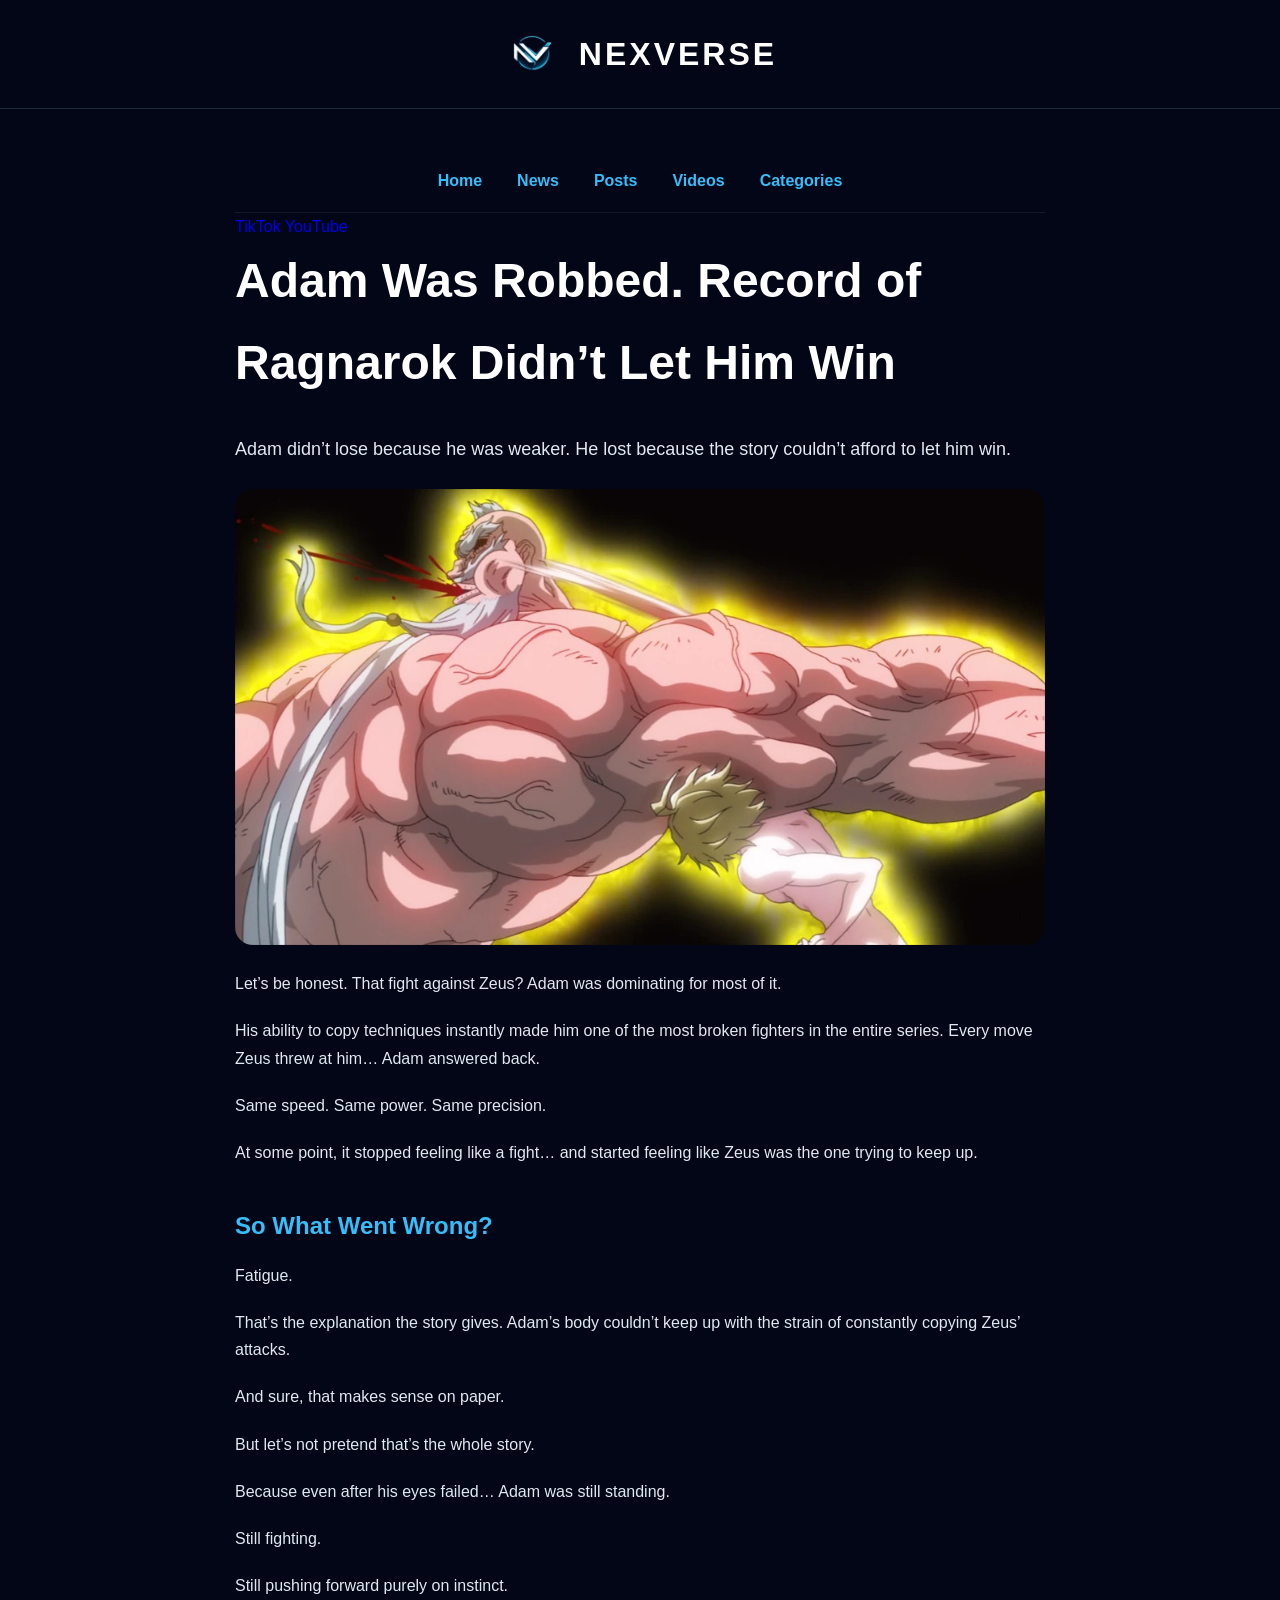
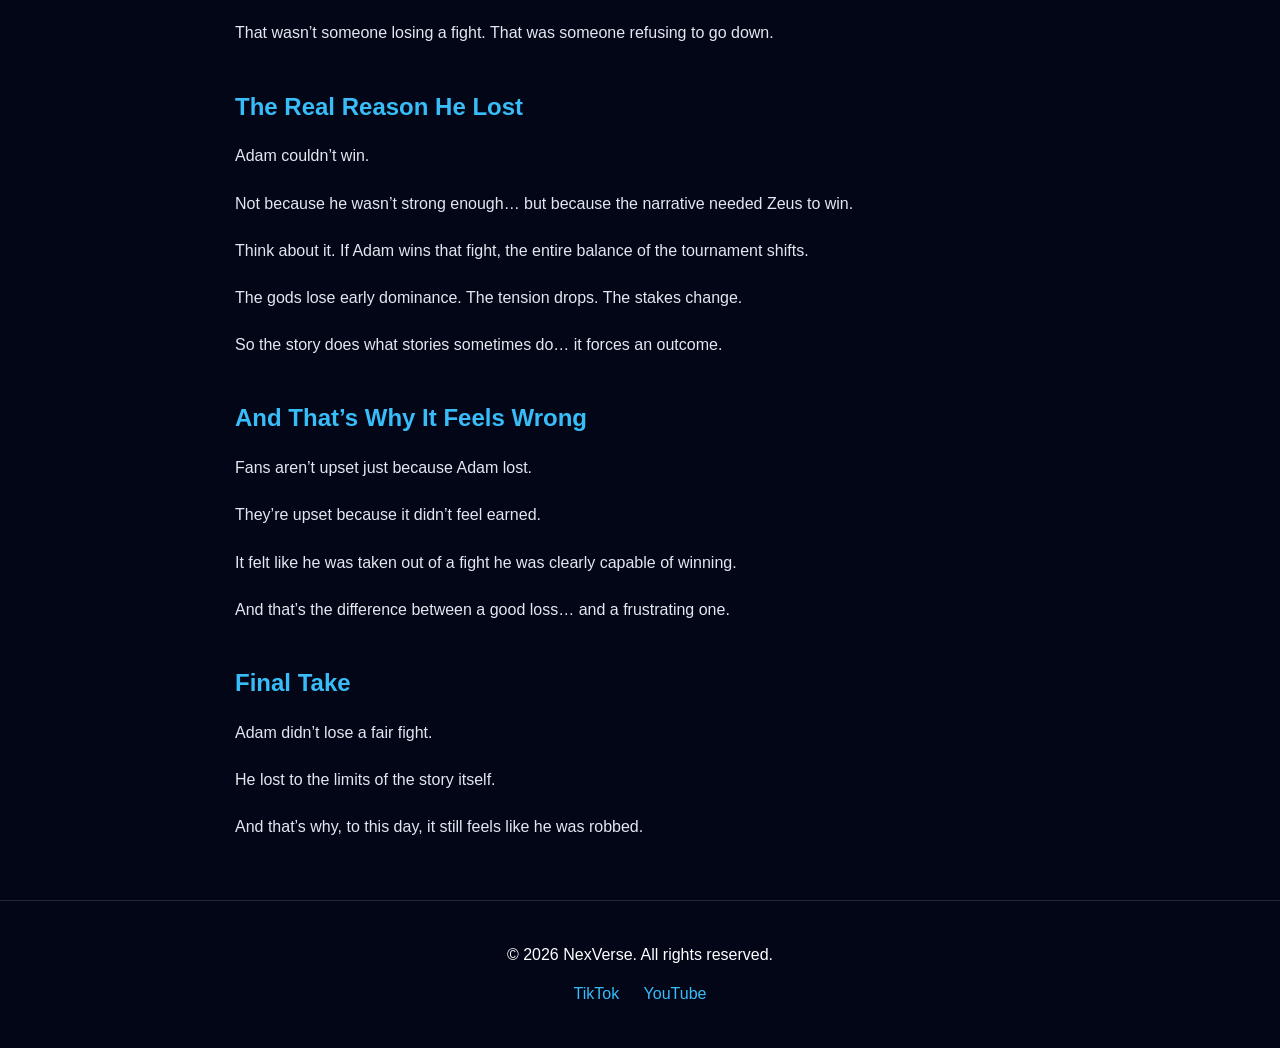
<file: posts/adam.html>
<!DOCTYPE html>
<html lang="en">
  <head>
    <meta charset="UTF-8">
    <meta name="viewport" content="width=device-width, initial-scale=1.0">
    <title>Adam Was Robbed</title>
    <link rel="stylesheet" href="../style.css">
    <link rel="icon" type="image/x-icon" href="../images/favicon.ico">
</head>

<body>

  <header>
  <div class="logo">
      <img src="../images/nexverse_logo.png" alt="NexVerse Logo">
    </div>
    <div class="brand">NEXVERSE</div>
</header>

<div class="post-page">

  <nav>
  <a href="../index.html">Home</a>
  <a href="#">News</a>
  <a href="#">Posts</a>
  <a href="#">Videos</a>

  <div class="dropdown">
    <a href="#">Categories</a>

    <div class="dropdown-content">
      <a href="#">Anime</a>
      <a href="#">Gaming</a>
      <a href="#">Movies</a>
      <a href="#">TV Shows</a>
      <a href="#">Internet Culture</a>
    </div>
  </div>
</nav>

<div class="social-bar">
  <a href="#">TikTok</a>
  <a href="https://www.youtube.com/channel/UCW5IfQp-p7DOwI4pJZzTyLw">YouTube</a>
</div>

<h1>Adam Was Robbed. Record of Ragnarok Didn’t Let Him Win</h1>

<p style="font-size:18px; color:#e2e8f0;">
Adam didn’t lose because he was weaker. He lost because the story couldn’t afford to let him win.
</p>

<img src="../images/adam-1.jpg" alt="Adam vs Zeus">

<p>Let’s be honest. That fight against Zeus? Adam was dominating for most of it.</p>

<p>His ability to copy techniques instantly made him one of the most broken fighters in the entire series. Every move Zeus threw at him… Adam answered back.</p>

<p>Same speed. Same power. Same precision.</p>

<p>At some point, it stopped feeling like a fight… and started feeling like Zeus was the one trying to keep up.</p>

<h2>So What Went Wrong?</h2>

<p>Fatigue.</p>

<p>That’s the explanation the story gives. Adam’s body couldn’t keep up with the strain of constantly copying Zeus’ attacks.</p>

<p>And sure, that makes sense on paper.</p>

<p>But let’s not pretend that’s the whole story.</p>

<p>Because even after his eyes failed… Adam was still standing.</p>

<p>Still fighting.</p>

<p>Still pushing forward purely on instinct.</p>

<p>That wasn’t someone losing a fight. That was someone refusing to go down.</p>

<h2>The Real Reason He Lost</h2>

<p>Adam couldn’t win.</p>

<p>Not because he wasn’t strong enough… but because the narrative needed Zeus to win.</p>

<p>Think about it. If Adam wins that fight, the entire balance of the tournament shifts.</p>

<p>The gods lose early dominance. The tension drops. The stakes change.</p>

<p>So the story does what stories sometimes do… it forces an outcome.</p>

<h2>And That’s Why It Feels Wrong</h2>

<p>Fans aren’t upset just because Adam lost.</p>

<p>They’re upset because it didn’t feel earned.</p>

<p>It felt like he was taken out of a fight he was clearly capable of winning.</p>

<p>And that’s the difference between a good loss… and a frustrating one.</p>

<h2>Final Take</h2>

<p>Adam didn’t lose a fair fight.</p>

<p>He lost to the limits of the story itself.</p>

<p>And that’s why, to this day, it still feels like he was robbed.</p>

</div>

<footer>
  <p>© 2026 NexVerse. All rights reserved.</p>

  <div class="socials">
    <a href="#">TikTok</a>
    <a href="https://www.youtube.com/channel/UCW5IfQp-p7DOwI4pJZzTyLw">YouTube</a>
  </div>
</footer>
</body>
</html>
</file>
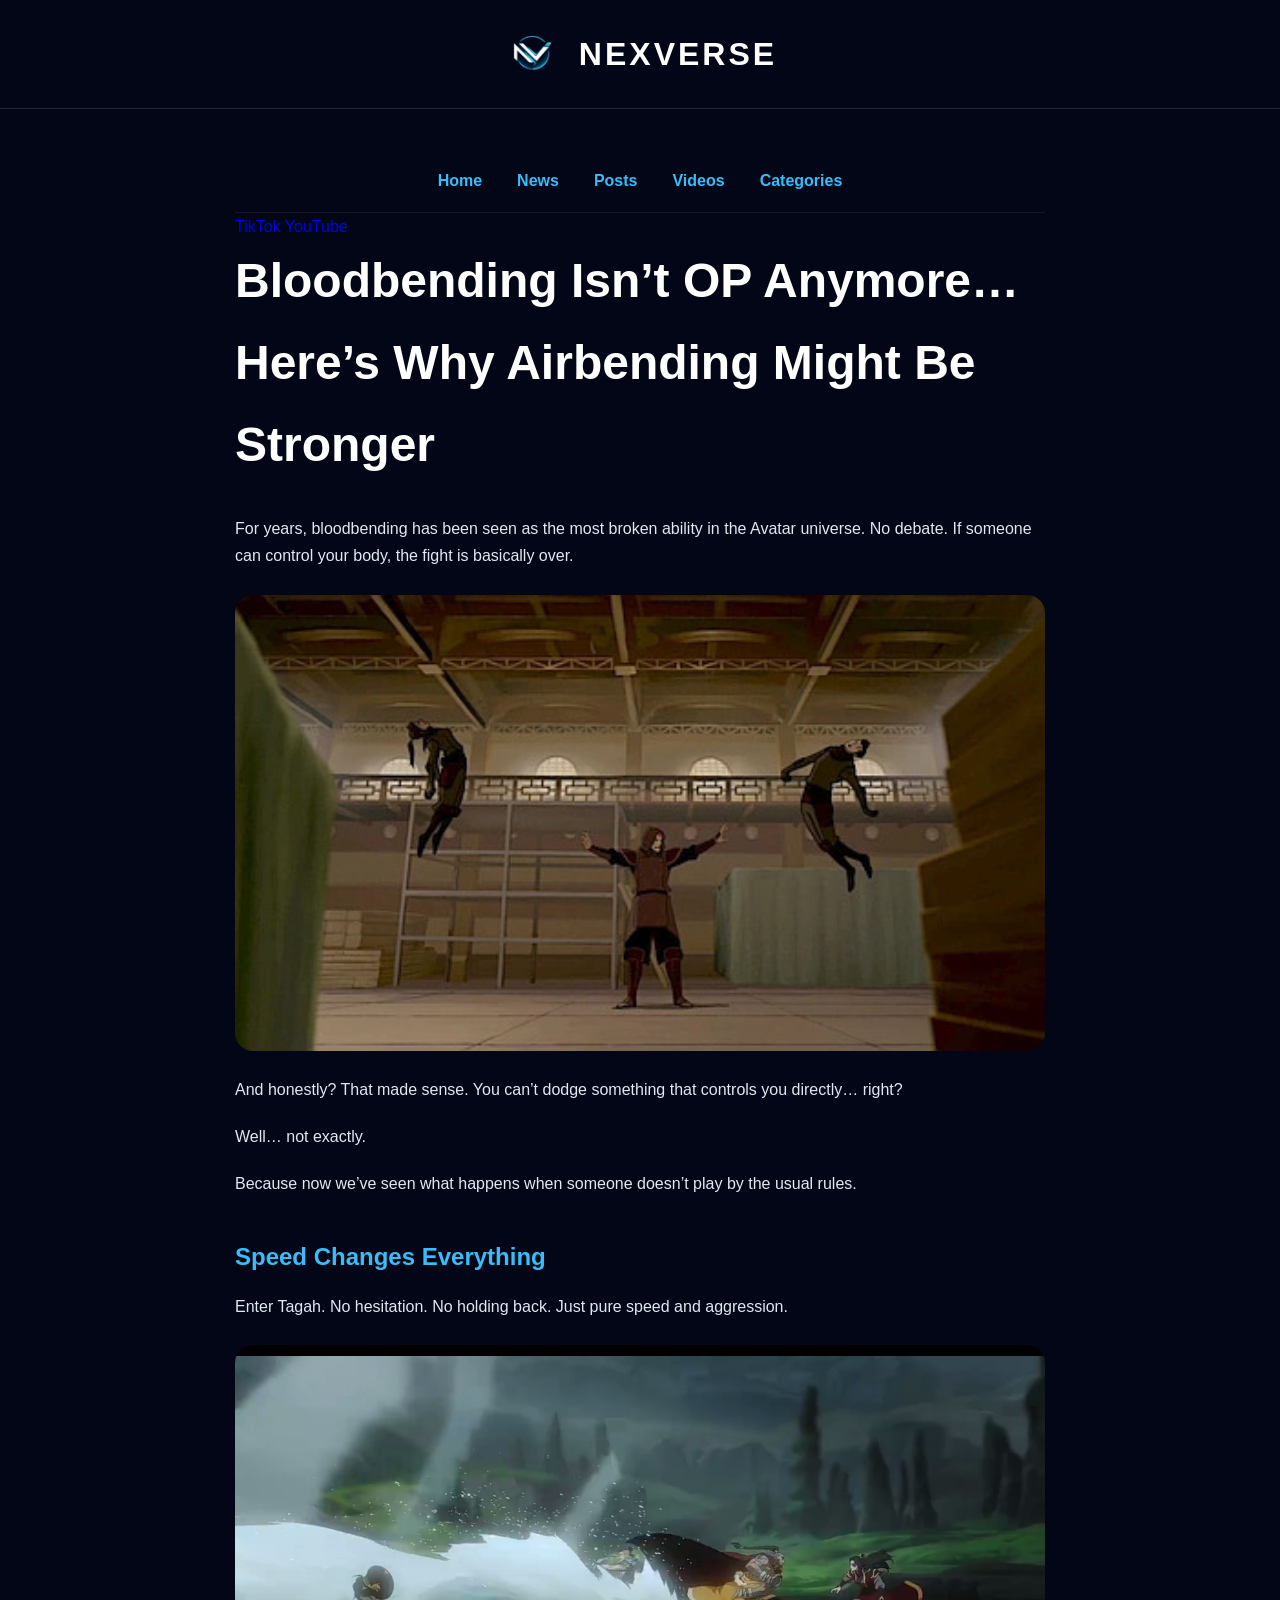
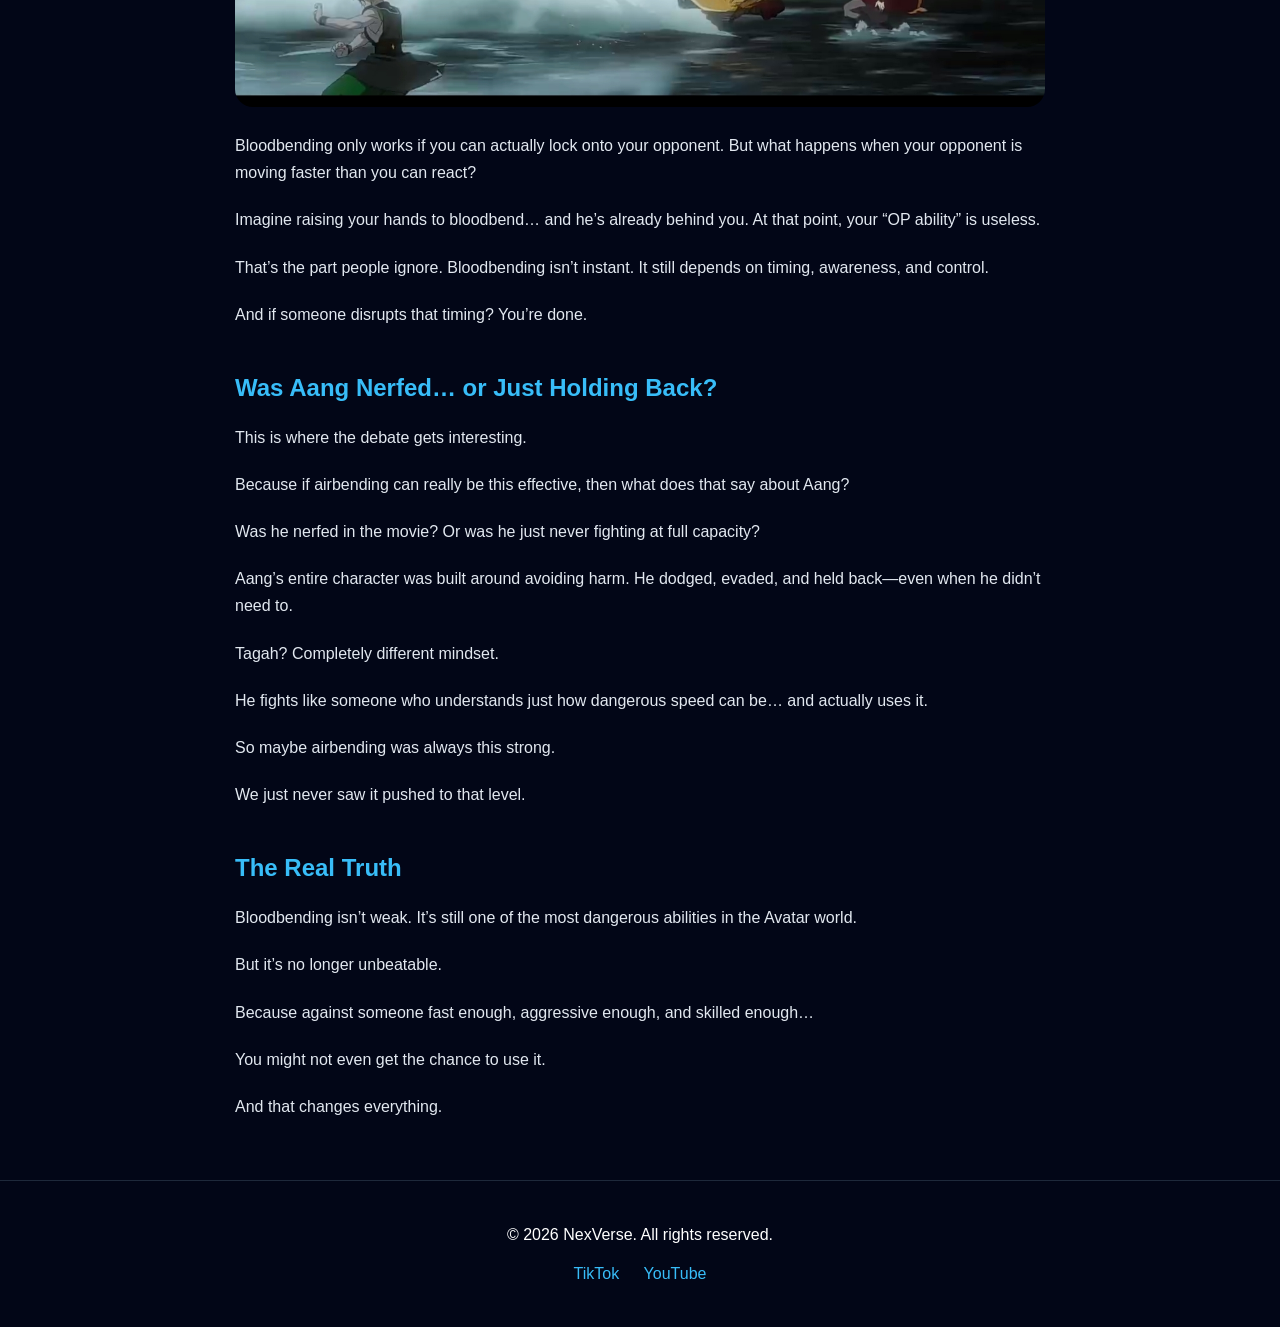
<file: posts/avatar.html>
<!DOCTYPE html>
<html lang="en">
<head>
  <meta charset="UTF-8">
  <meta name="viewport" content="width=device-width, initial-scale=1.0">
  <title>Bloodbending Isn’t OP Anymore</title>
  <link rel="stylesheet" href="../style.css">
  <link rel="icon" type="image/x-icon" href="../images/favicon.ico">
</head>

<body>

  <header>
  <div class="logo">
      <img src="../images/nexverse_logo.png" alt="NexVerse Logo">
    </div>
    <div class="brand">NEXVERSE</div>
</header>

<div class="post-page">

    <nav>
  <a href="../index.html">Home</a>
  <a href="#">News</a>
  <a href="#">Posts</a>
  <a href="#">Videos</a>

  <div class="dropdown">
    <a href="#">Categories</a>

    <div class="dropdown-content">
      <a href="#">Anime</a>
      <a href="#">Gaming</a>
      <a href="#">Movies</a>
      <a href="#">TV Shows</a>
      <a href="#">Internet Culture</a>
    </div>
  </div>
</nav>

<div class="social-bar">
  <a href="#">TikTok</a>
  <a href="https://www.youtube.com/channel/UCW5IfQp-p7DOwI4pJZzTyLw">YouTube</a>
</div>

<h1>Bloodbending Isn’t OP Anymore… Here’s Why Airbending Might Be Stronger</h1>

<p>For years, bloodbending has been seen as the most broken ability in the Avatar universe. No debate. If someone can control your body, the fight is basically over.</p>

<img src="../images/bloodbending.jpg" alt="Bloodbending scene">

<p>And honestly? That made sense. You can’t dodge something that controls you directly… right?</p>

<p>Well… not exactly.</p>

<p>Because now we’ve seen what happens when someone doesn’t play by the usual rules.</p>

<h2>Speed Changes Everything</h2>

<p>Enter Tagah. No hesitation. No holding back. Just pure speed and aggression.</p>

<img src="../images/airbending.jpg" alt="Airbending action">

<p>Bloodbending only works if you can actually lock onto your opponent. But what happens when your opponent is moving faster than you can react?</p>

<p>Imagine raising your hands to bloodbend… and he’s already behind you. At that point, your “OP ability” is useless.</p>

<p>That’s the part people ignore. Bloodbending isn’t instant. It still depends on timing, awareness, and control.</p>

<p>And if someone disrupts that timing? You’re done.</p>

<h2>Was Aang Nerfed… or Just Holding Back?</h2>

<p>This is where the debate gets interesting.</p>

<p>Because if airbending can really be this effective, then what does that say about Aang?</p>

<p>Was he nerfed in the movie? Or was he just never fighting at full capacity?</p>

<p>Aang’s entire character was built around avoiding harm. He dodged, evaded, and held back—even when he didn’t need to.</p>

<p>Tagah? Completely different mindset.</p>

<p>He fights like someone who understands just how dangerous speed can be… and actually uses it.</p>

<p>So maybe airbending was always this strong.</p>

<p>We just never saw it pushed to that level.</p>

<h2>The Real Truth</h2>

<p>Bloodbending isn’t weak. It’s still one of the most dangerous abilities in the Avatar world.</p>

<p>But it’s no longer unbeatable.</p>

<p>Because against someone fast enough, aggressive enough, and skilled enough…</p>

<p>You might not even get the chance to use it.</p>

<p>And that changes everything.</p>

</div>

<footer>
  <p>© 2026 NexVerse. All rights reserved.</p>

  <div class="socials">
    <a href="#">TikTok</a>
    <a href="https://www.youtube.com/channel/UCW5IfQp-p7DOwI4pJZzTyLw">YouTube</a>
  </div>
</footer>
</body>
</html>
</file>
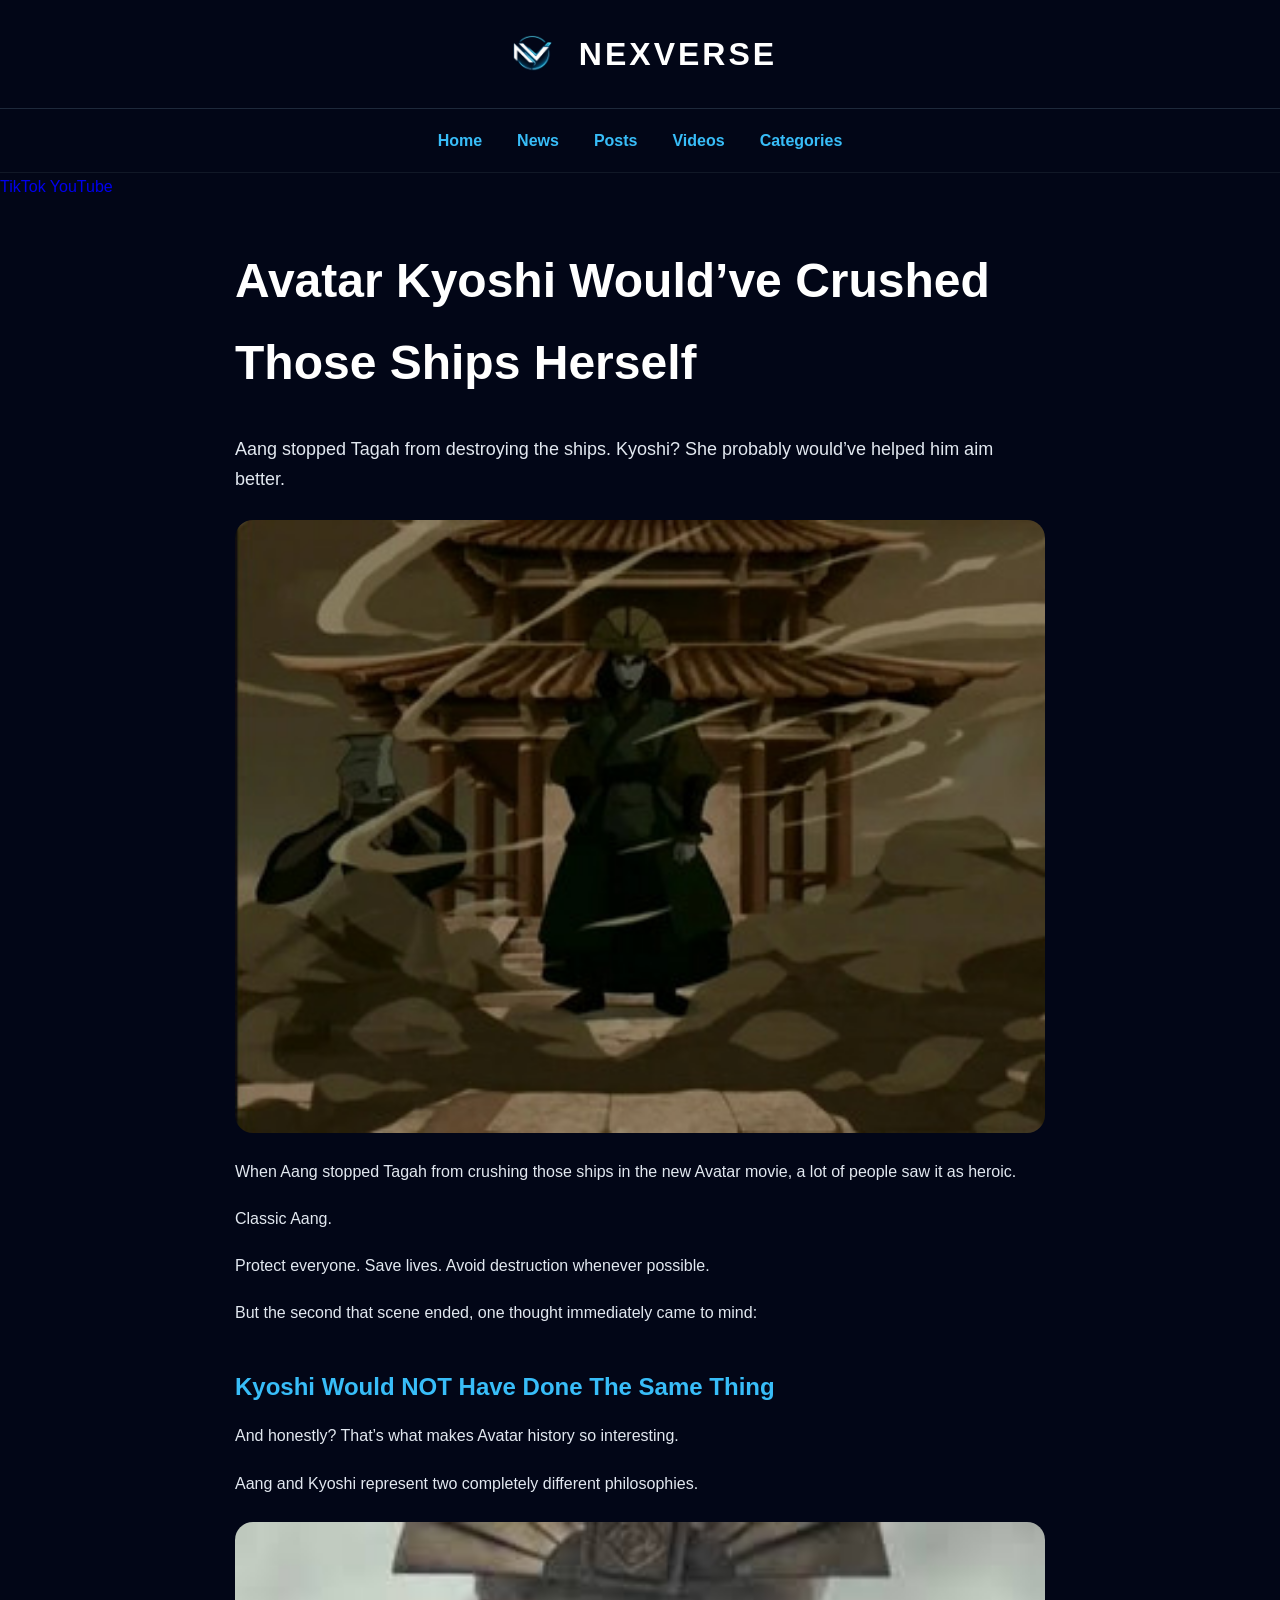
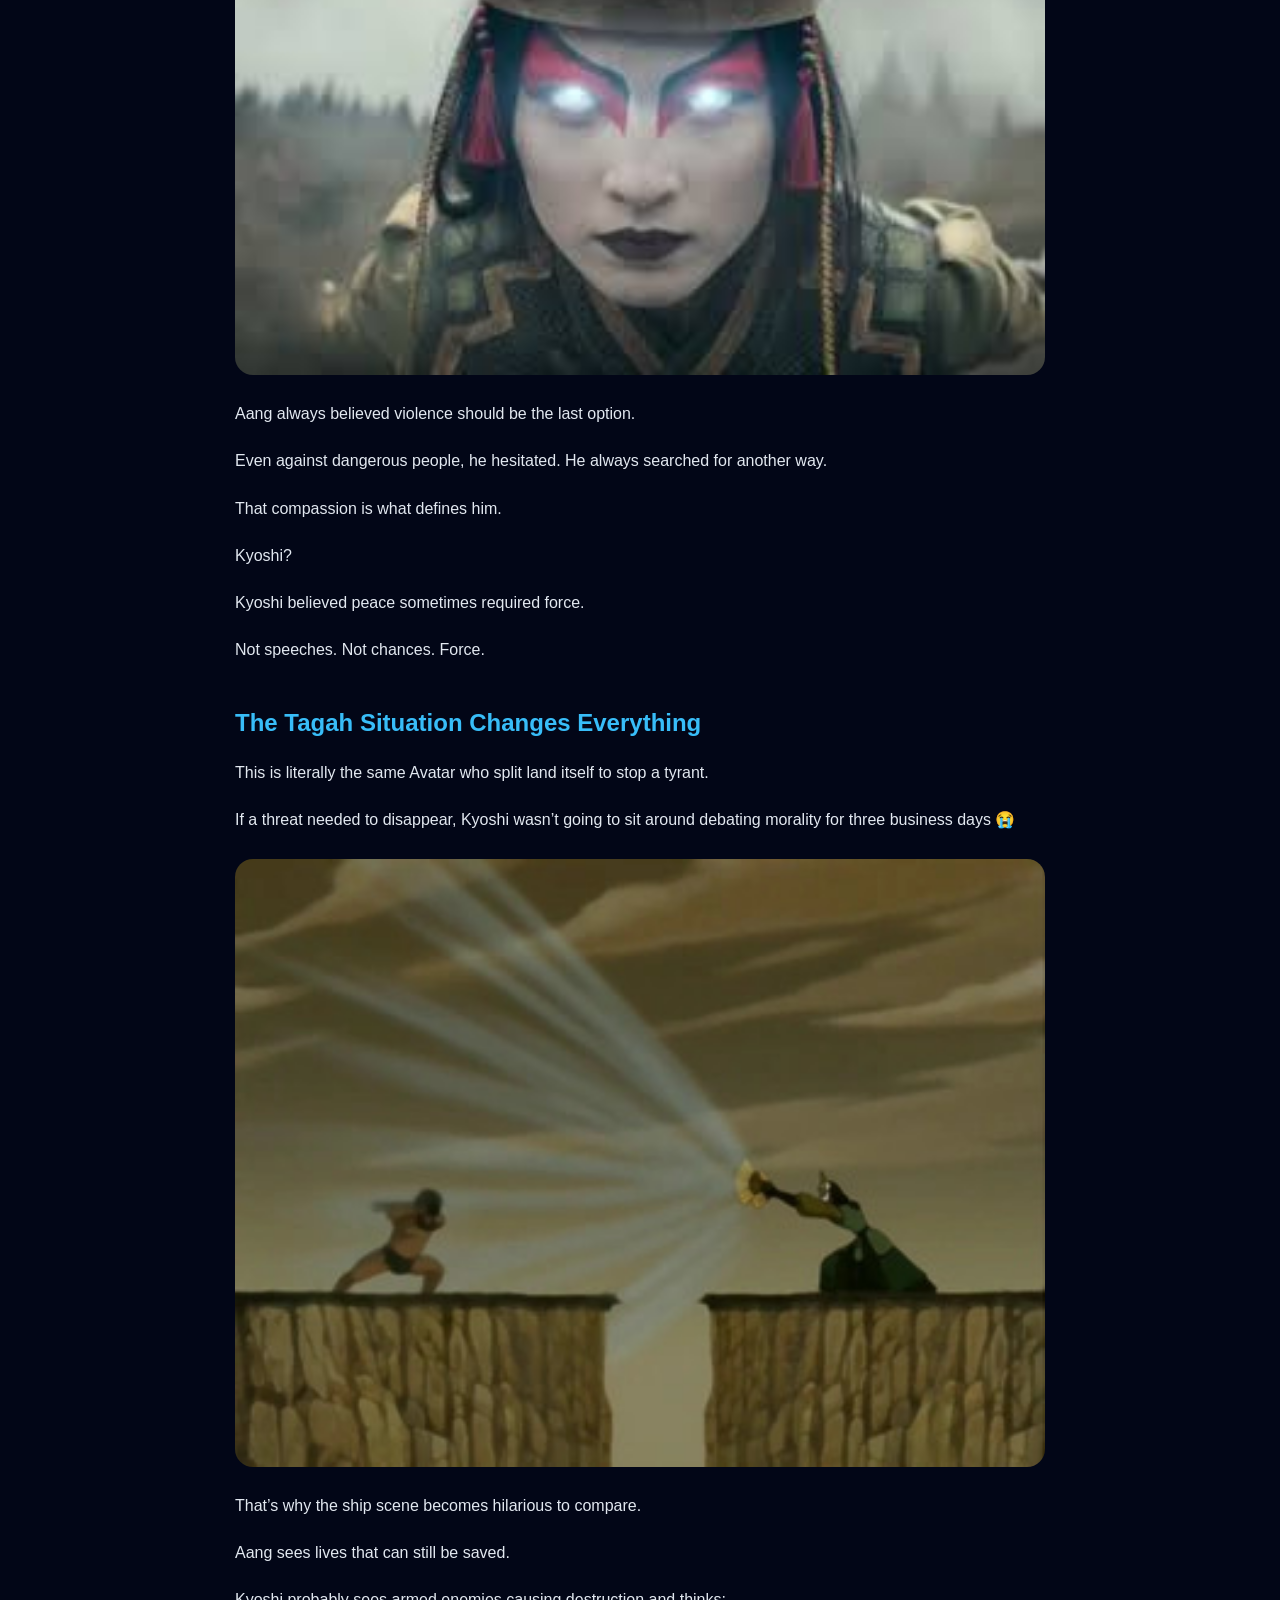
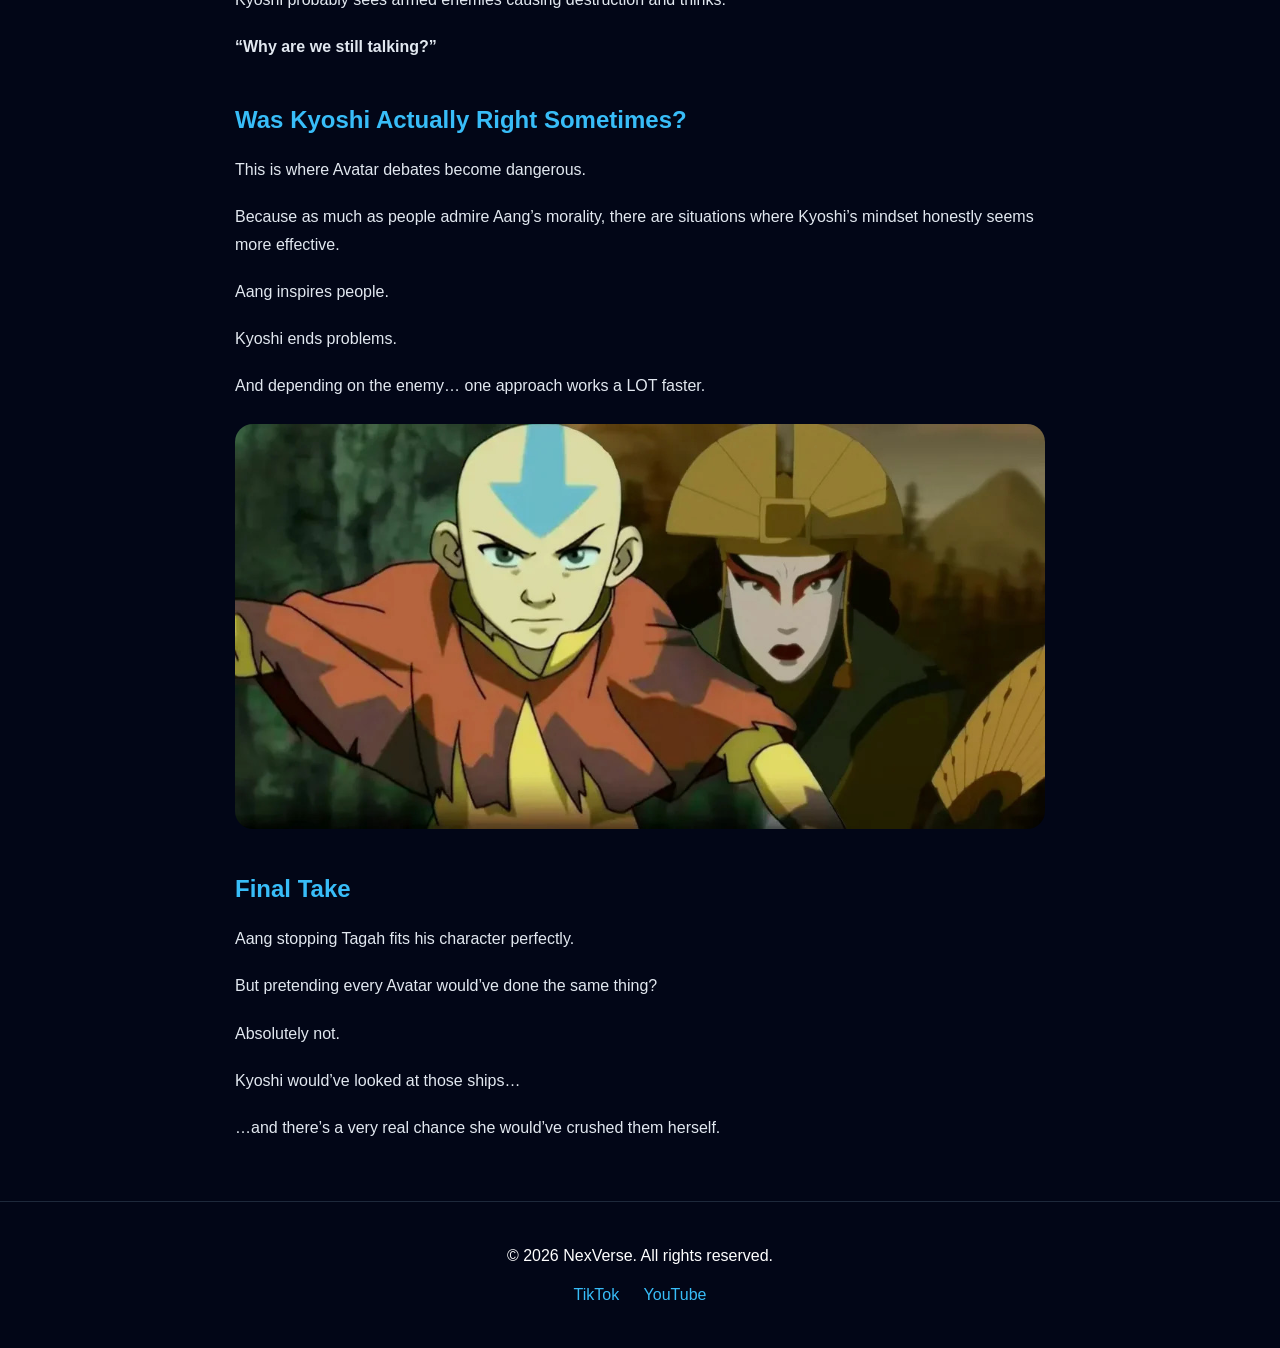
<file: posts/kyoshi.html>
<!DOCTYPE html>
<html lang="en">

<head>
  <meta charset="UTF-8">
  <meta name="viewport" content="width=device-width, initial-scale=1.0">
  <title>Avatar Kyoshi Would’ve Crushed Those Ships Herself</title>

  <link rel="stylesheet" href="../style.css">
  <link rel="icon" type="image/x-icon" href="../images/favicon.ico">
</head>

<body>

<header>
  <div class="logo">
      <img src="../images/nexverse_logo.png" alt="NexVerse Logo">
    </div>
    <div class="brand">NEXVERSE</div>
</header>

<nav>
  <a href="../index.html">Home</a>
  <a href="#">News</a>
  <a href="#">Posts</a>
  <a href="#">Videos</a>

  <div class="dropdown">
    <a href="#">Categories</a>

    <div class="dropdown-content">
      <a href="#">Anime</a>
      <a href="#">Gaming</a>
      <a href="#">Movies</a>
      <a href="#">TV Shows</a>
      <a href="#">Internet Culture</a>
    </div>
  </div>
</nav>

<div class="social-bar">
  <a href="#">TikTok</a>
  <a href="https://www.youtube.com/channel/UCW5IfQp-p7DOwI4pJZzTyLw">YouTube</a>
</div>

<div class="post-page">

<h1>Avatar Kyoshi Would’ve Crushed Those Ships Herself</h1>

<p style="font-size:18px; color:#e2e8f0;">
Aang stopped Tagah from destroying the ships. Kyoshi? She probably would’ve helped him aim better.
</p>

<img src="../images/kyoshi-2.jpg" alt="Avatar Kyoshi">

<p>When Aang stopped Tagah from crushing those ships in the new Avatar movie, a lot of people saw it as heroic.</p>

<p>Classic Aang.</p>

<p>Protect everyone. Save lives. Avoid destruction whenever possible.</p>

<p>But the second that scene ended, one thought immediately came to mind:</p>

<h2>Kyoshi Would NOT Have Done The Same Thing</h2>

<p>And honestly? That’s what makes Avatar history so interesting.</p>

<p>Aang and Kyoshi represent two completely different philosophies.</p>

<img src="../images/kyoshi.jpg" alt="Kyoshi serious scene">

<p>Aang always believed violence should be the last option.</p>

<p>Even against dangerous people, he hesitated. He always searched for another way.</p>

<p>That compassion is what defines him.</p>

<p>Kyoshi?</p>

<p>Kyoshi believed peace sometimes required force.</p>

<p>Not speeches. Not chances. Force.</p>

<h2>The Tagah Situation Changes Everything</h2>

<p>This is literally the same Avatar who split land itself to stop a tyrant.</p>

<p>If a threat needed to disappear, Kyoshi wasn’t going to sit around debating morality for three business days 😭</p>

<img src="../images/kyoshi_power_2.jpg" alt="Avatar Kyoshi power scene">

<p>That’s why the ship scene becomes hilarious to compare.</p>

<p>Aang sees lives that can still be saved.</p>

<p>Kyoshi probably sees armed enemies causing destruction and thinks:</p>

<p><strong>“Why are we still talking?”</strong></p>

<h2>Was Kyoshi Actually Right Sometimes?</h2>

<p>This is where Avatar debates become dangerous.</p>

<p>Because as much as people admire Aang’s morality, there are situations where Kyoshi’s mindset honestly seems more effective.</p>

<p>Aang inspires people.</p>

<p>Kyoshi ends problems.</p>

<p>And depending on the enemy… one approach works a LOT faster.</p>

<img src="../images/kyoshi-and-aang.jpg" alt="Avatar comparison">

<h2>Final Take</h2>

<p>Aang stopping Tagah fits his character perfectly.</p>

<p>But pretending every Avatar would’ve done the same thing?</p>

<p>Absolutely not.</p>

<p>Kyoshi would’ve looked at those ships…</p>

<p>…and there’s a very real chance she would’ve crushed them herself.</p>

</div>

<footer>
  <p>© 2026 NexVerse. All rights reserved.</p>

  <div class="socials">
    <a href="#">TikTok</a>
    <a href="https://www.youtube.com/channel/UCW5IfQp-p7DOwI4pJZzTyLw">YouTube</a>
  </div>
</footer>

</body>
</html>
</file>
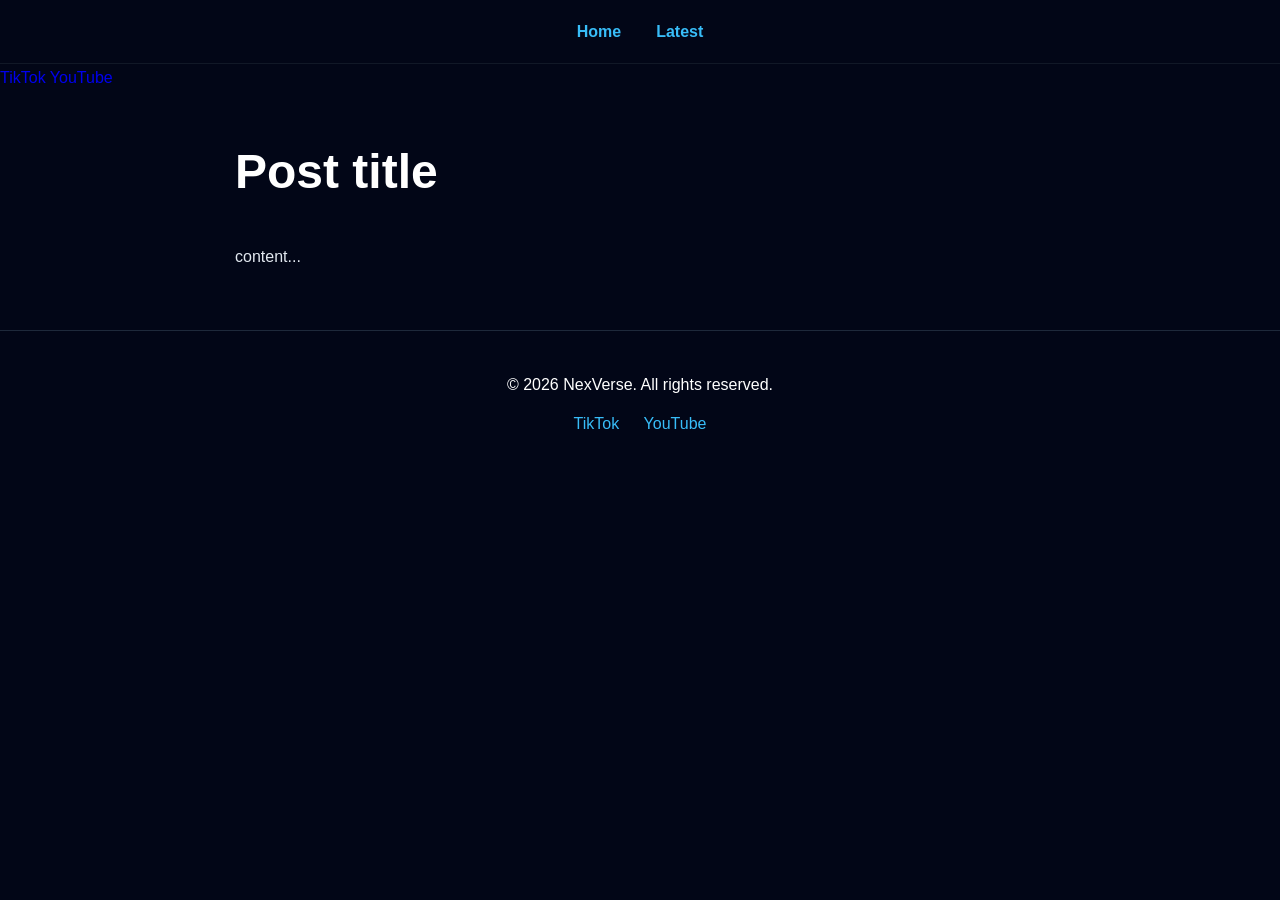
<file: posts/post.html>
<!DOCTYPE html>
<html lang="en">

<head>
  <meta charset="UTF-8">
  <meta name="viewport" content="width=device-width, initial-scale=1.0">
  <title>Post Title</title>

  <link rel="stylesheet" href="../style.css">
  <link rel="icon" type="image/x-icon" href="../images/favicon.ico">
</head>

<body>

<nav>
  <a href="../index.html">Home</a>
  <a href="#">Latest</a>
</nav>

<div class="social-bar">
  <a href="#">TikTok</a>
  <a href="YOUR_LINK">YouTube</a>
</div>

<div class="post-page">

  <h1>Post title</h1>

  <p>content...</p>

</div>

<footer>
  <p>© 2026 NexVerse. All rights reserved.</p>

  <div class="socials">
    <a href="#">TikTok</a>
    <a href="YOUR_LINK">YouTube</a>
  </div>
</footer>

</body>
</html>
</file>
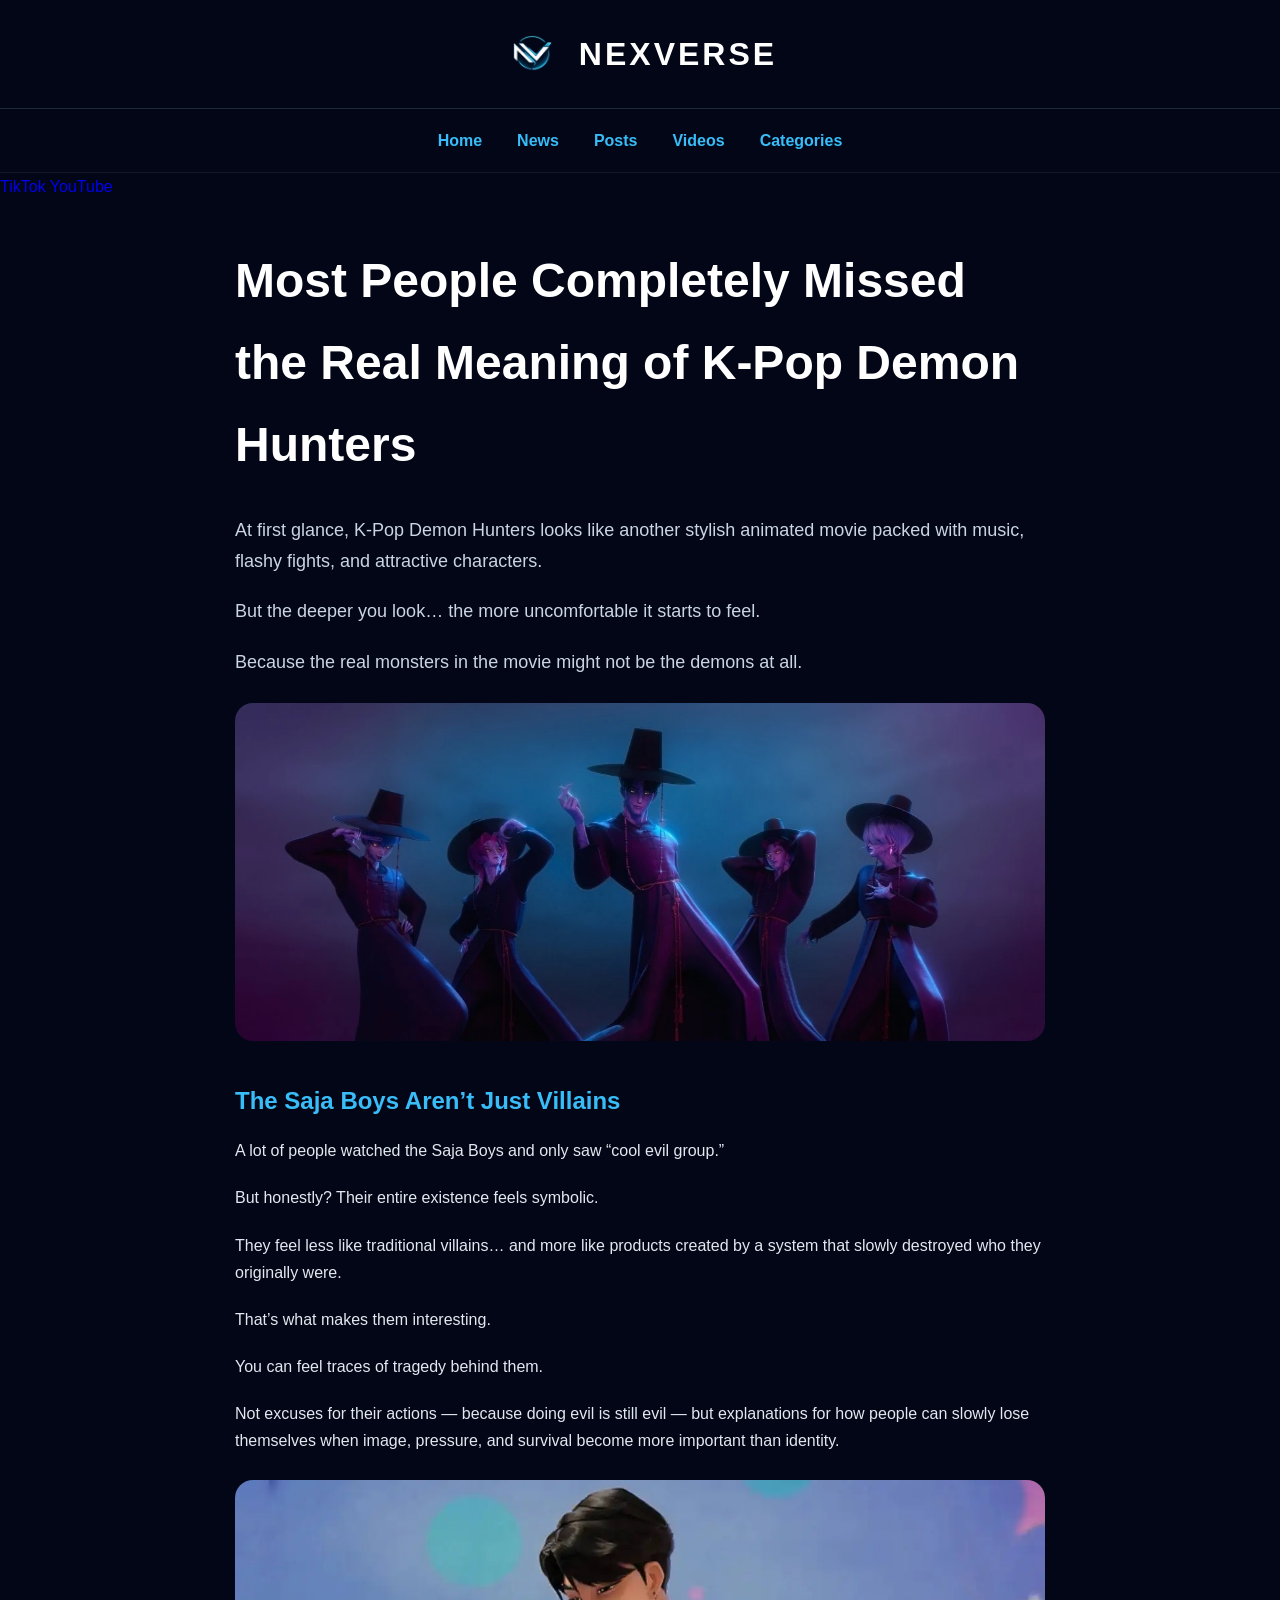
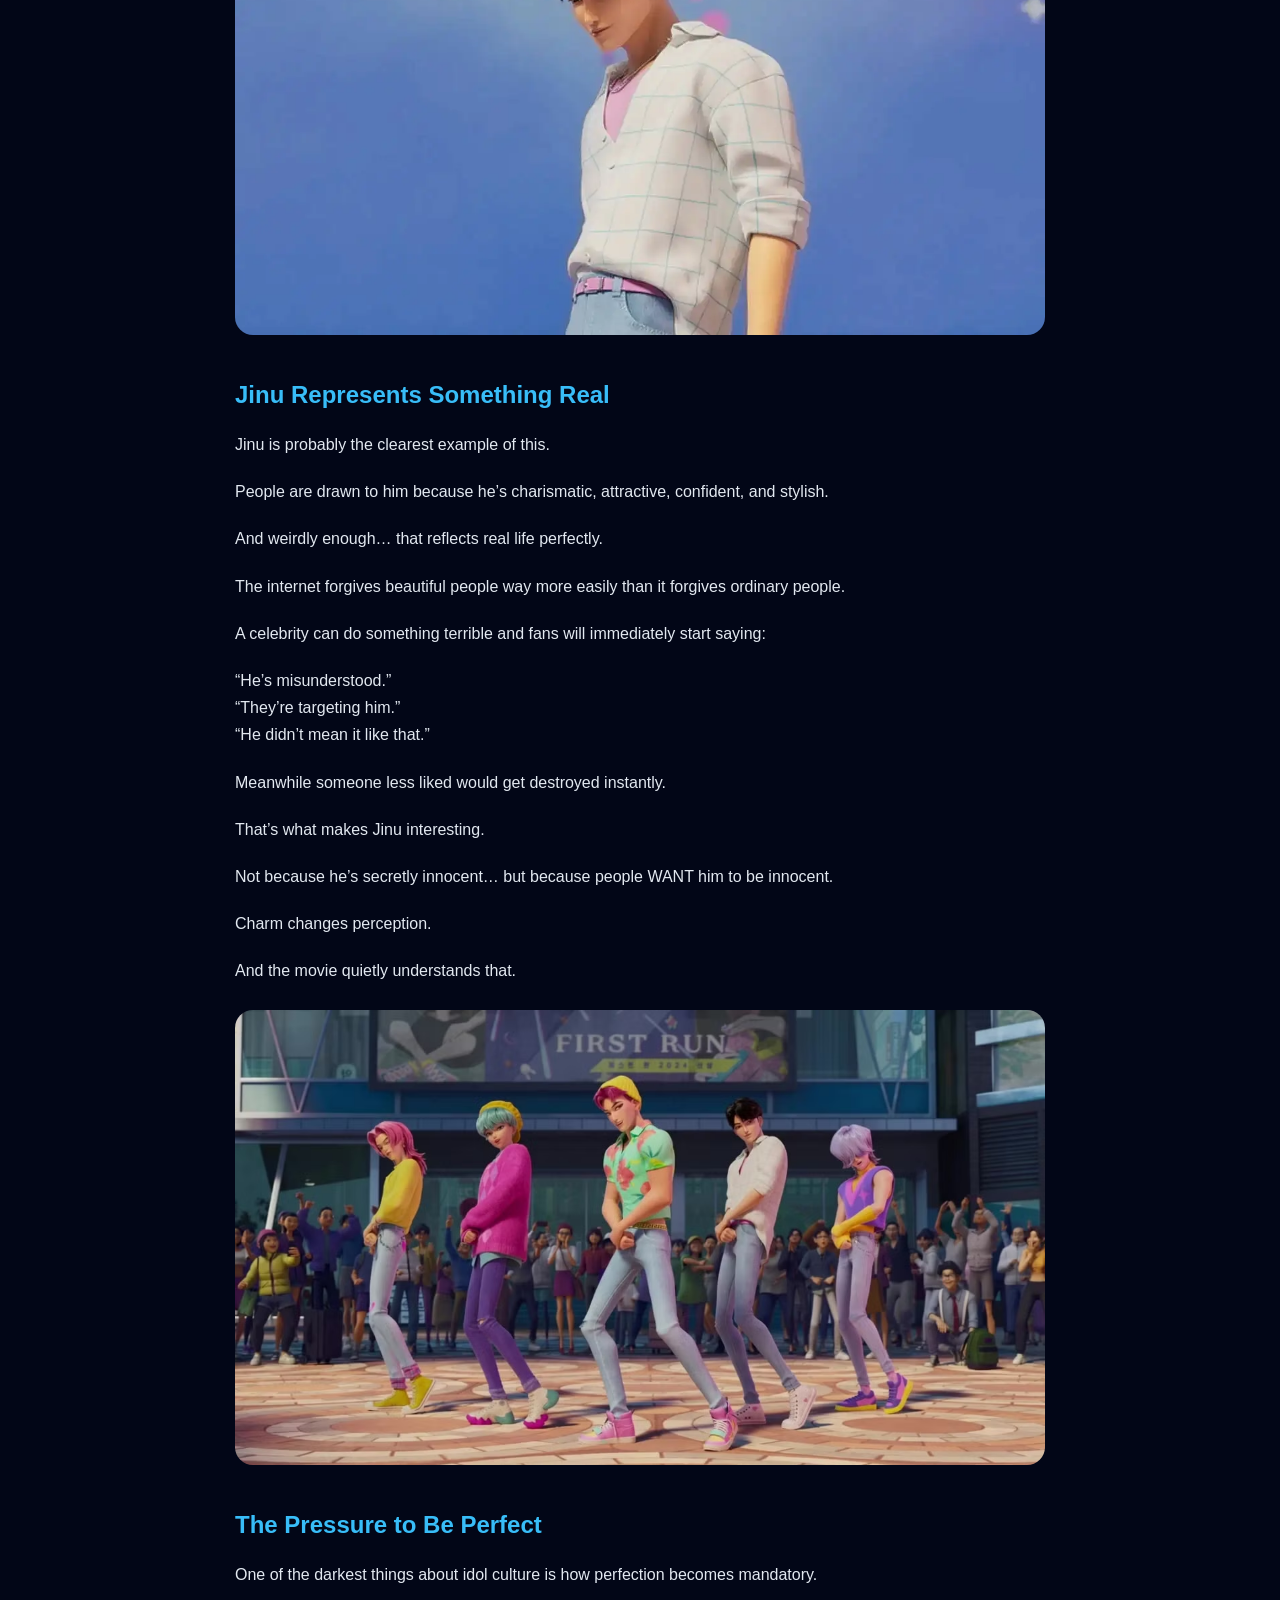
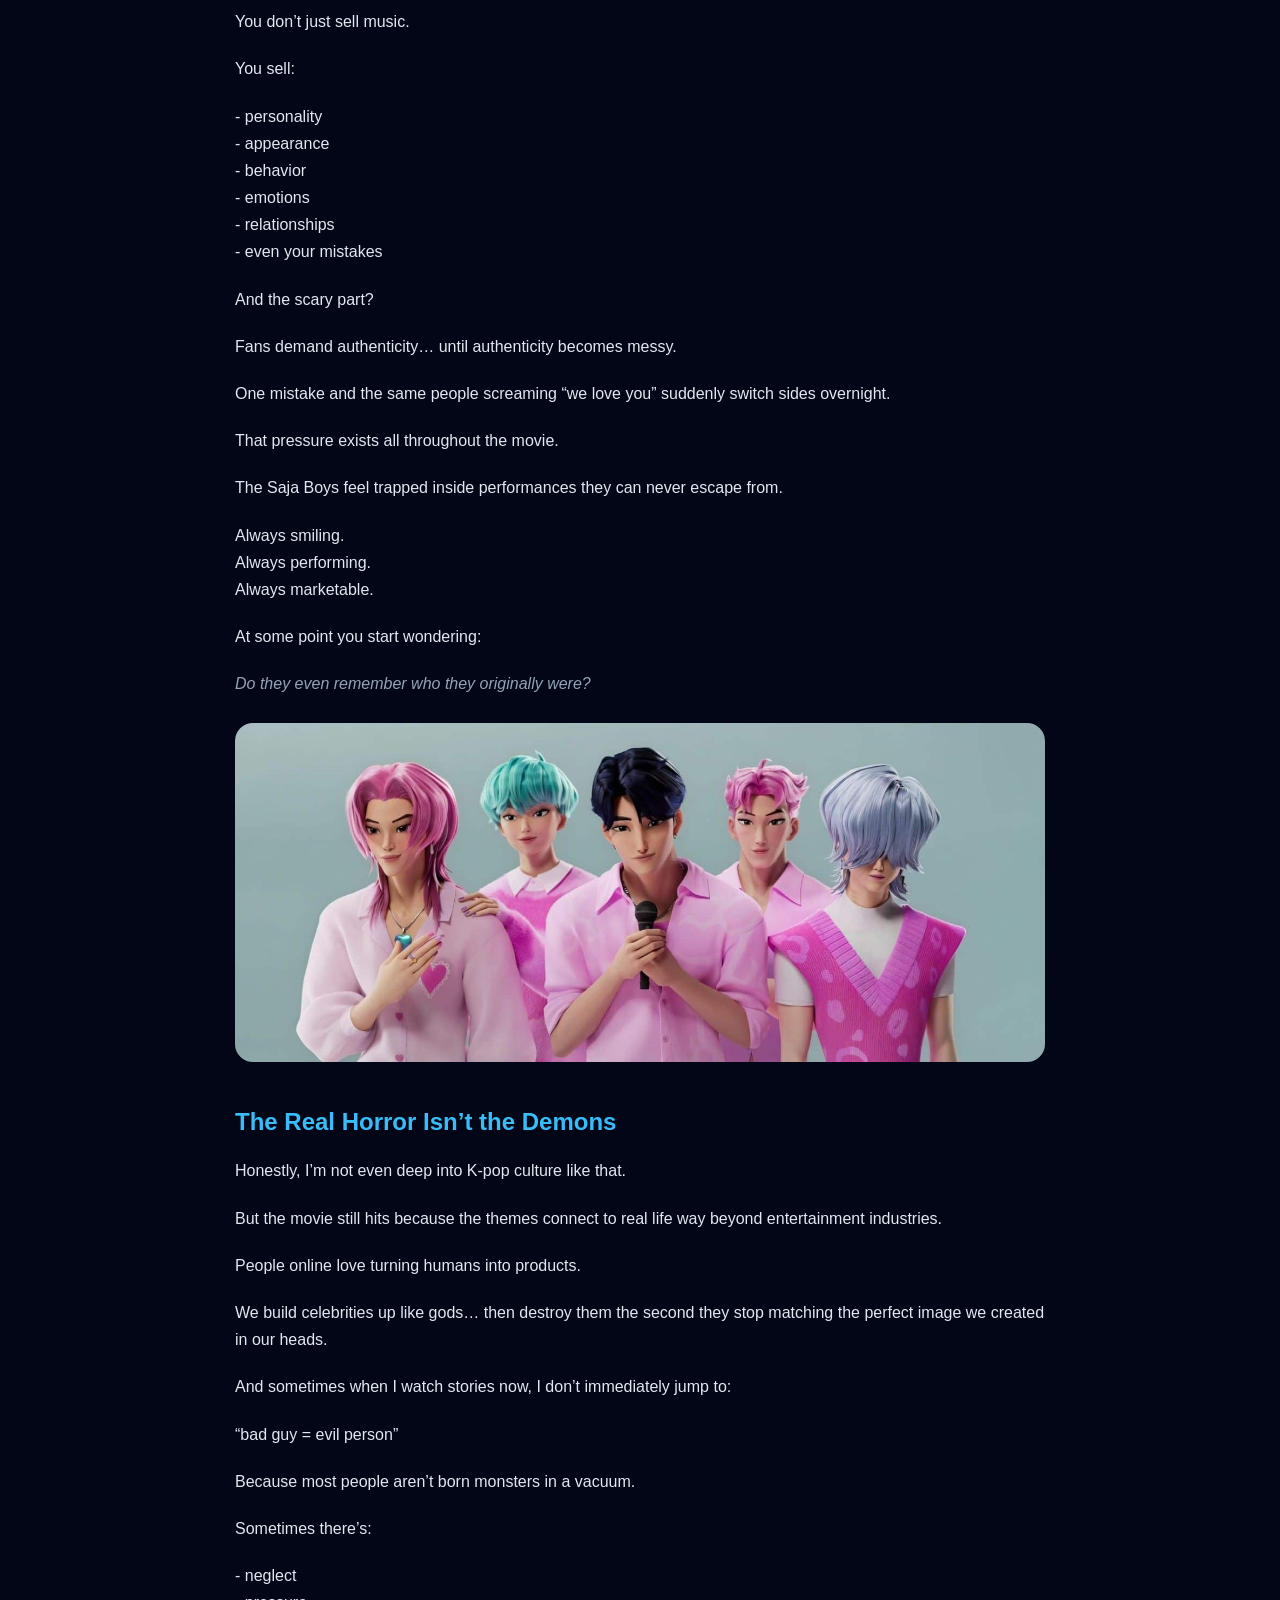
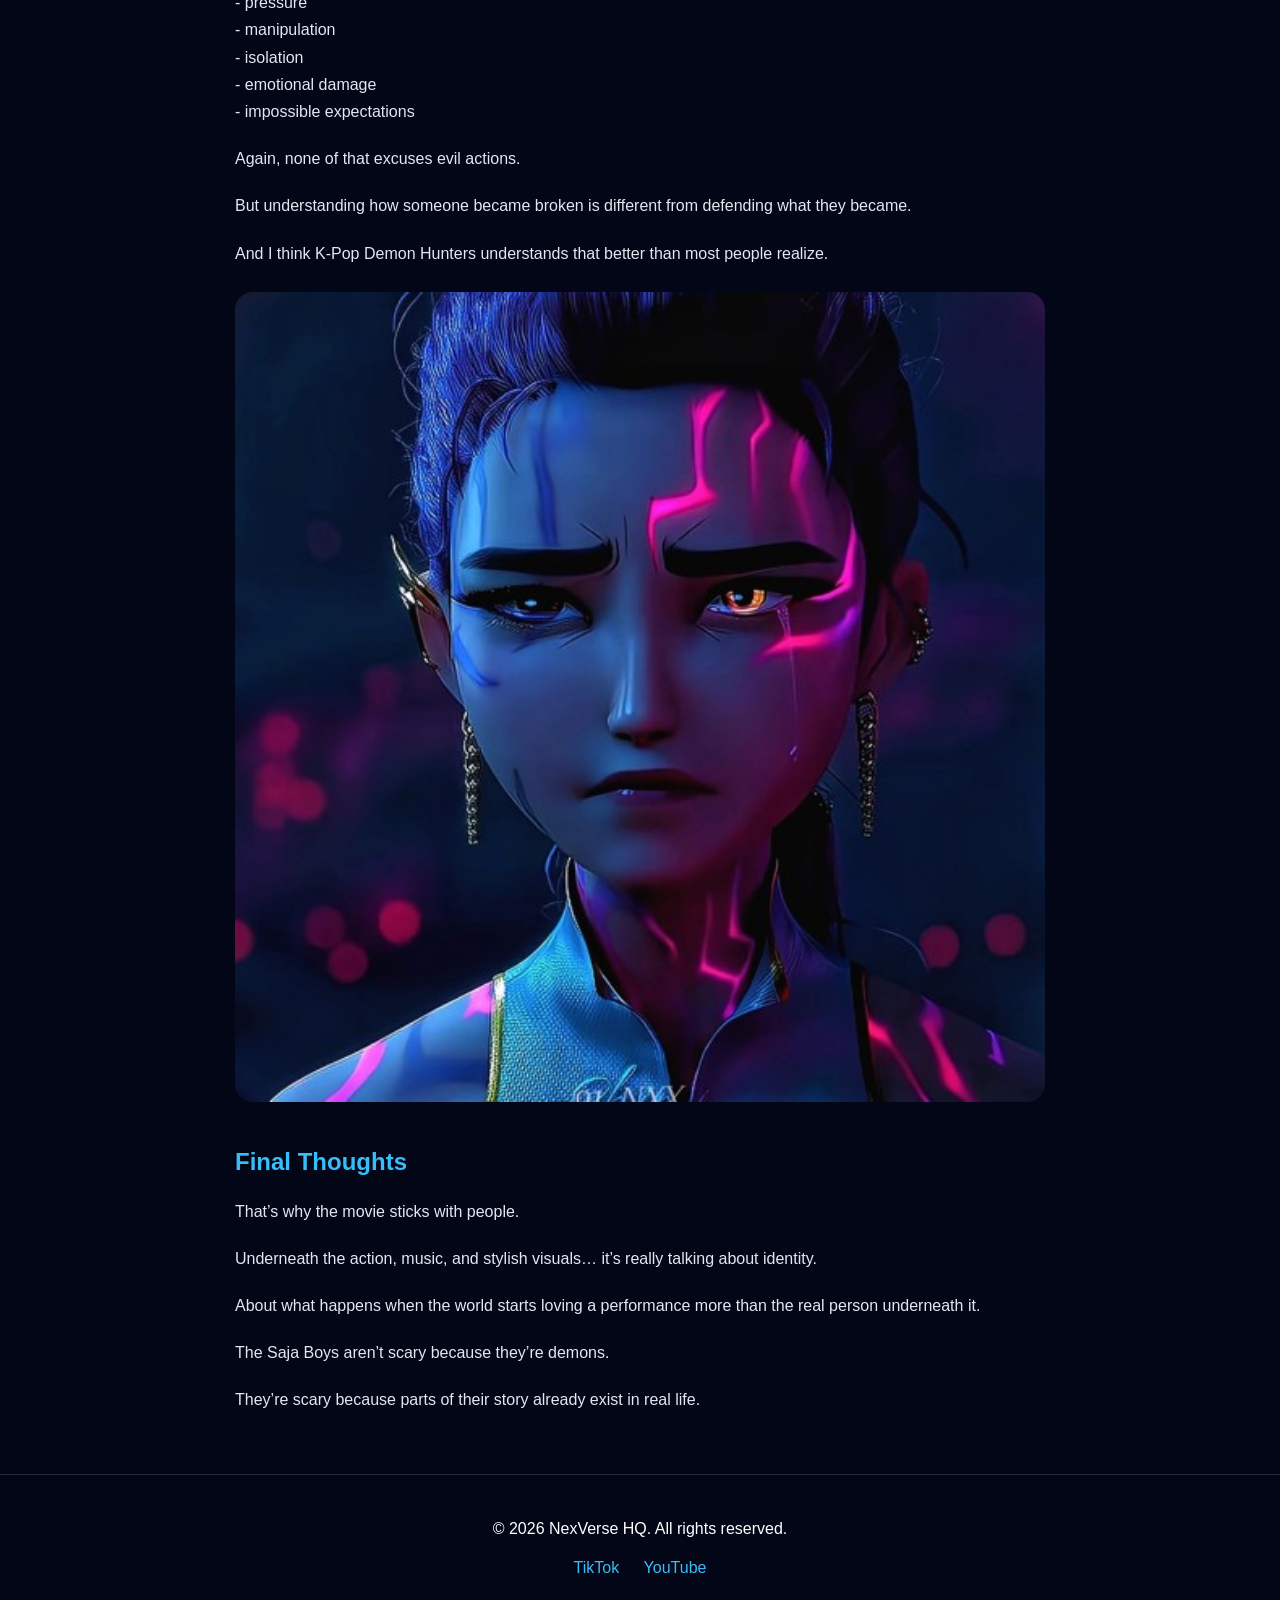
<file: posts/real-meaning-of-k-pop-demon-hunters.html>
<!DOCTYPE html>
<html lang="en">
<head>
  <meta charset="UTF-8">
  <meta name="viewport" content="width=device-width, initial-scale=1.0">
  <title>Most People Completely Missed the Real Meaning of K-Pop Demon Hunters</title>

  <link rel="stylesheet" href="../style.css">
  <link rel="icon" type="image/x-icon" href="../images/favicon.ico">
</head>

<body>

<header>
  <div class="logo">
    <img src="../images/nexverse_logo.png" alt="NexVerse Logo">
  </div>

  <div class="brand">NEXVERSE</div>
</header>

<nav>
  <a href="../index.html">Home</a>
  <a href="#">News</a>
  <a href="#">Posts</a>
  <a href="#">Videos</a>

  <div class="dropdown">
    <a href="#">Categories</a>

    <div class="dropdown-content">
      <a href="#">Anime</a>
      <a href="#">Gaming</a>
      <a href="#">Movies</a>
      <a href="#">TV Shows</a>
      <a href="#">Internet Culture</a>
    </div>
  </div>
</nav>

<div class="social-bar">
  <a href="#">TikTok</a>
  <a href="https://www.youtube.com/channel/UCW5IfQp-p7DOwI4pJZzTyLw">YouTube</a>
</div>

<div class="post-page">

<h1>Most People Completely Missed the Real Meaning of K-Pop Demon Hunters</h1>

<p style="font-size:18px; color:#cbd5e1;">
At first glance, K-Pop Demon Hunters looks like another stylish animated movie packed with music, flashy fights, and attractive characters.
</p>

<p style="font-size:18px; color:#cbd5e1;">
But the deeper you look… the more uncomfortable it starts to feel.
</p>

<p style="font-size:18px; color:#cbd5e1;">
Because the real monsters in the movie might not be the demons at all.
</p>

<img src="../images/kpop-1.webp" alt="K Pop Demon Hunters">

<h2>The Saja Boys Aren’t Just Villains</h2>

<p>
A lot of people watched the Saja Boys and only saw “cool evil group.”
</p>

<p>
But honestly? Their entire existence feels symbolic.
</p>

<p>
They feel less like traditional villains… and more like products created by a system that slowly destroyed who they originally were.
</p>

<p>
That’s what makes them interesting.
</p>

<p>
You can feel traces of tragedy behind them.
</p>

<p>
Not excuses for their actions — because doing evil is still evil — but explanations for how people can slowly lose themselves when image, pressure, and survival become more important than identity.
</p>

<img src="../images/jinu.webp" alt="Jinu">

<h2>Jinu Represents Something Real</h2>

<p>
Jinu is probably the clearest example of this.
</p>

<p>
People are drawn to him because he’s charismatic, attractive, confident, and stylish.
</p>

<p>
And weirdly enough… that reflects real life perfectly.
</p>

<p>
The internet forgives beautiful people way more easily than it forgives ordinary people.
</p>

<p>
A celebrity can do something terrible and fans will immediately start saying:
</p>

<p>
“He’s misunderstood.”<br>
“They’re targeting him.”<br>
“He didn’t mean it like that.”
</p>

<p>
Meanwhile someone less liked would get destroyed instantly.
</p>

<p>
That’s what makes Jinu interesting.
</p>

<p>
Not because he’s secretly innocent… but because people WANT him to be innocent.
</p>

<p>
Charm changes perception.
</p>

<p>
And the movie quietly understands that.
</p>

<img src="../images/saja-boys.avif" alt="Saja Boys">

<h2>The Pressure to Be Perfect</h2>

<p>
One of the darkest things about idol culture is how perfection becomes mandatory.
</p>

<p>
You don’t just sell music.
</p>

<p>
You sell:
</p>

<p>
- personality<br>
- appearance<br>
- behavior<br>
- emotions<br>
- relationships<br>
- even your mistakes
</p>

<p>
And the scary part?
</p>

<p>
Fans demand authenticity… until authenticity becomes messy.
</p>

<p>
One mistake and the same people screaming “we love you” suddenly switch sides overnight.
</p>

<p>
That pressure exists all throughout the movie.
</p>

<p>
The Saja Boys feel trapped inside performances they can never escape from.
</p>

<p>
Always smiling.<br>
Always performing.<br>
Always marketable.
</p>

<p>
At some point you start wondering:
</p>

<p style="font-style: italic; color:#94a3b8;">
Do they even remember who they originally were?
</p>

<img src="../images/kpop-2.jpg" alt="K Pop Performance">

<h2>The Real Horror Isn’t the Demons</h2>

<p>
Honestly, I’m not even deep into K-pop culture like that.
</p>

<p>
But the movie still hits because the themes connect to real life way beyond entertainment industries.
</p>

<p>
People online love turning humans into products.
</p>

<p>
We build celebrities up like gods… then destroy them the second they stop matching the perfect image we created in our heads.
</p>

<p>
And sometimes when I watch stories now, I don’t immediately jump to:
</p>

<p>
“bad guy = evil person”
</p>

<p>
Because most people aren’t born monsters in a vacuum.
</p>

<p>
Sometimes there’s:
</p>

<p>
- neglect<br>
- pressure<br>
- manipulation<br>
- isolation<br>
- emotional damage<br>
- impossible expectations
</p>

<p>
Again, none of that excuses evil actions.
</p>

<p>
But understanding how someone became broken is different from defending what they became.
</p>

<p>
And I think K-Pop Demon Hunters understands that better than most people realize.
</p>

<img src="../images/kpop-3.jpg" alt="K Pop Demon Hunters Final Scene">

<h2>Final Thoughts</h2>

<p>
That’s why the movie sticks with people.
</p>

<p>
Underneath the action, music, and stylish visuals… it’s really talking about identity.
</p>

<p>
About what happens when the world starts loving a performance more than the real person underneath it.
</p>

<p>
The Saja Boys aren’t scary because they’re demons.
</p>

<p>
They’re scary because parts of their story already exist in real life.
</p>

</div>

<footer>
  <p>© 2026 NexVerse HQ. All rights reserved.</p>

  <div class="socials">
    <a href="#">TikTok</a>
    <a href="https://www.youtube.com/channel/UCW5IfQp-p7DOwI4pJZzTyLw">YouTube</a>
  </div>
</footer>

</body>
</html>
</file>
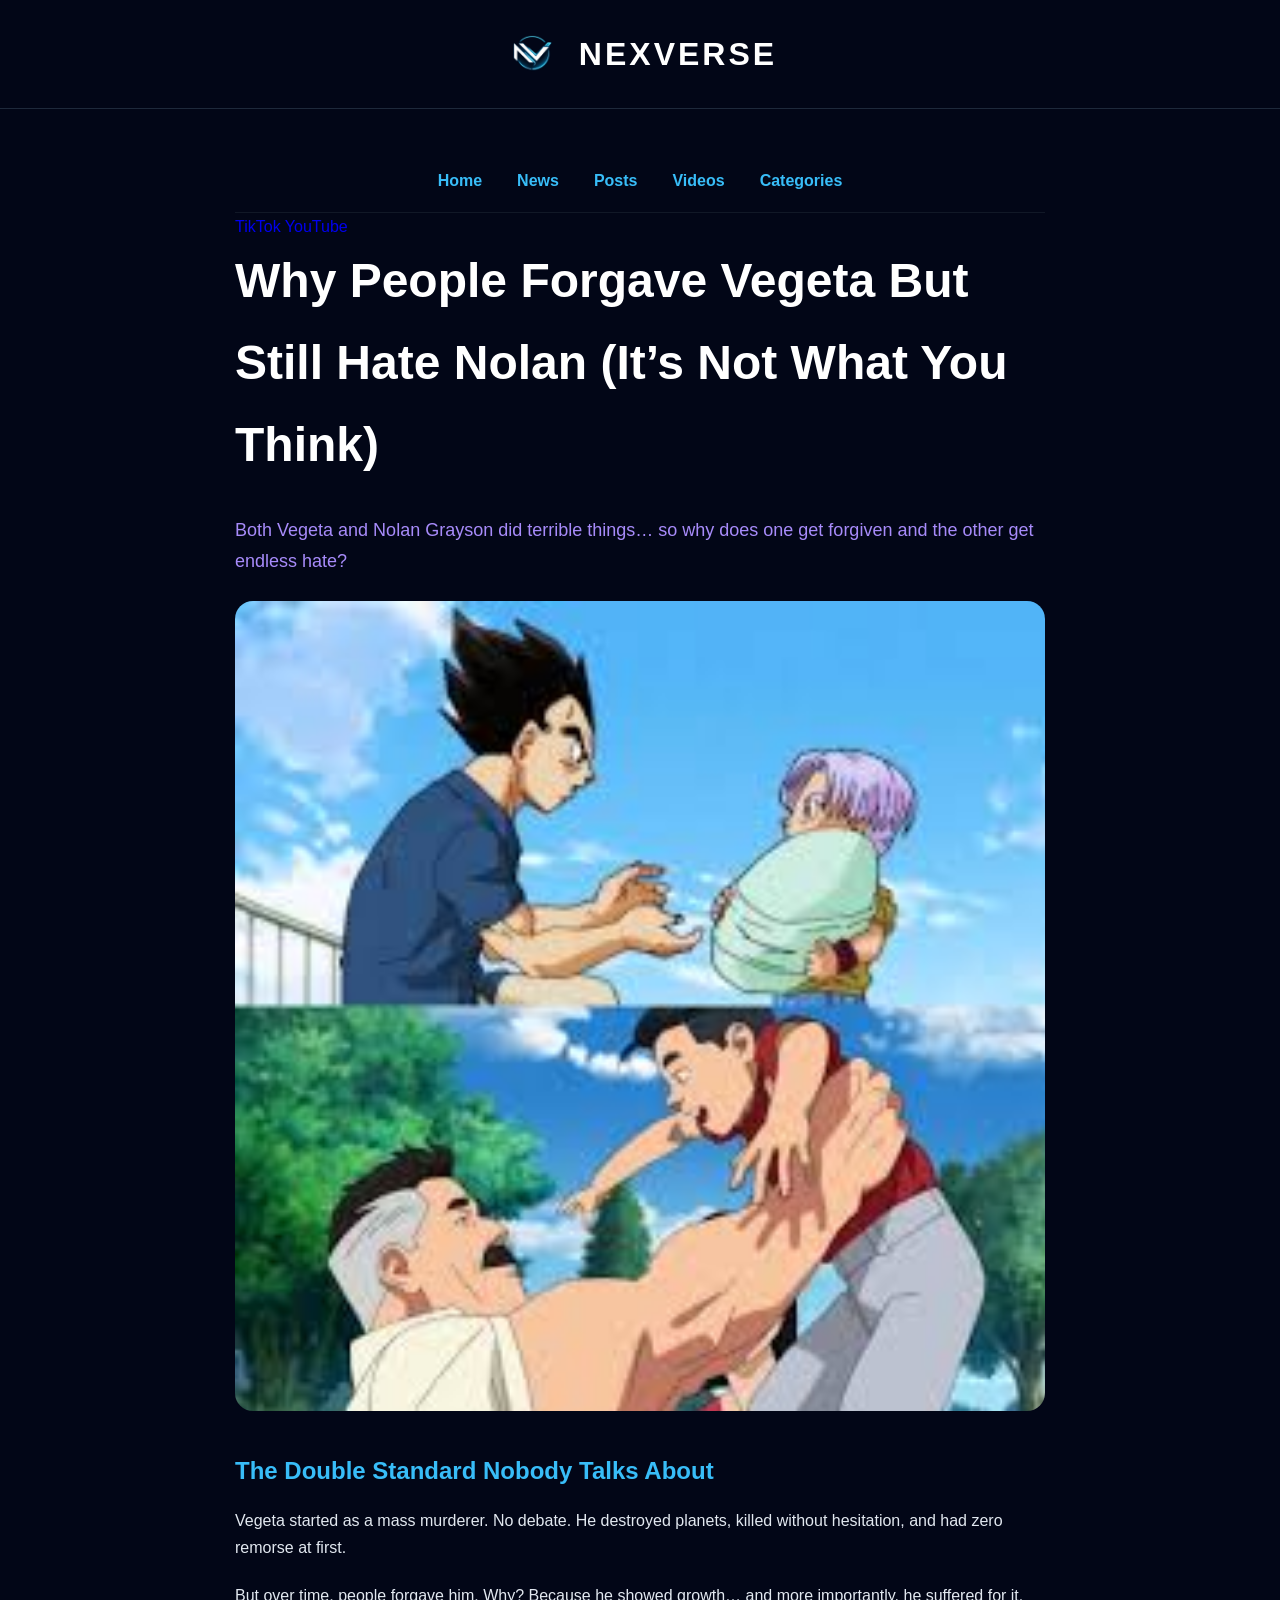
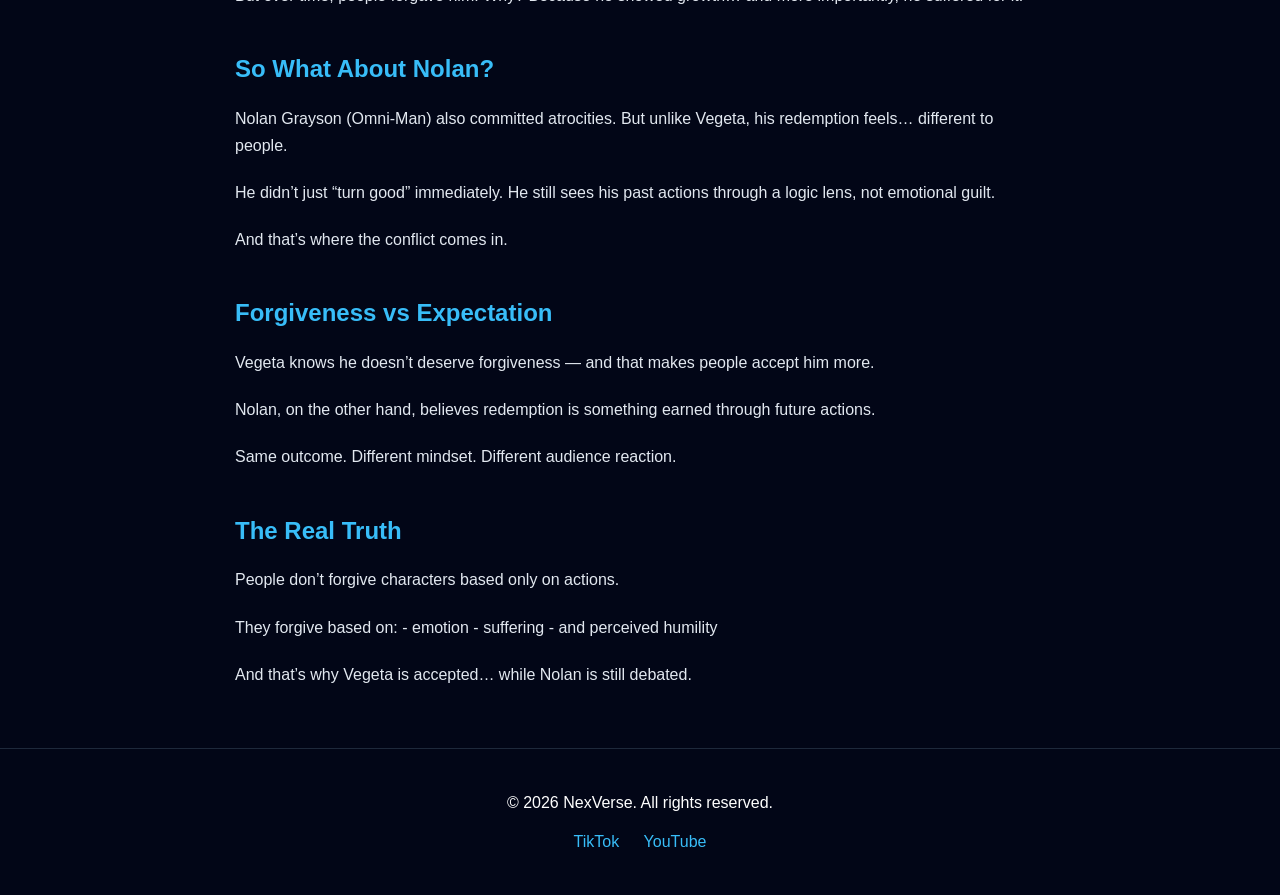
<file: posts/vegeta-nolan.html>
<!DOCTYPE html>
<html lang="en">
<head>
<meta charset="UTF-8">
<meta name="viewport" content="width=device-width, initial-scale=1.0">
<title>Vegeta vs Nolan</title>
<link rel="stylesheet" href="../style.css">
<link rel="icon" type="image/x-icon" href="../images/favicon.ico">
</head>

<body>

  <header>
    <div class="logo">
      <img src="../images/nexverse_logo.png" alt="NexVerse Logo">
    </div>
    <div class="brand">NEXVERSE</div>
  </header>

  <div class="post-page">

    <nav>
  <a href="../index.html">Home</a>
  <a href="#">News</a>
  <a href="#">Posts</a>
  <a href="#">Videos</a>

  <div class="dropdown">
    <a href="#">Categories</a>

    <div class="dropdown-content">
      <a href="#">Anime</a>
      <a href="#">Gaming</a>
      <a href="#">Movies</a>
      <a href="#">TV Shows</a>
      <a href="#">Internet Culture</a>
    </div>
  </div>
</nav>

  <div class="social-bar">
    <a href="#">TikTok</a>
    <a href="https://www.youtube.com/channel/UCW5IfQp-p7DOwI4pJZzTyLw">YouTube</a>
  </div>

<h1>Why People Forgave Vegeta But Still Hate Nolan (It’s Not What You Think)</h1>

<p style="font-size:18px; color:#a78bfa;">
Both Vegeta and Nolan Grayson did terrible things… so why does one get forgiven and the other get endless hate?
</p>

<img src="../images/vegeta-nolan.jpg" alt="Vegeta vs Nolan debate">

<h2>The Double Standard Nobody Talks About</h2>

<p>Vegeta started as a mass murderer. No debate. He destroyed planets, killed without hesitation, and had zero remorse at first.</p>

<p>But over time, people forgave him. Why? Because he showed growth… and more importantly, he suffered for it.</p>

<h2>So What About Nolan?</h2>

<p>Nolan Grayson (Omni-Man) also committed atrocities. But unlike Vegeta, his redemption feels… different to people.</p>

<p>He didn’t just “turn good” immediately. He still sees his past actions through a logic lens, not emotional guilt.</p>

<p>And that’s where the conflict comes in.</p>

<h2>Forgiveness vs Expectation</h2>

<p>Vegeta knows he doesn’t deserve forgiveness — and that makes people accept him more.</p>

<p>Nolan, on the other hand, believes redemption is something earned through future actions.</p>

<p>Same outcome. Different mindset. Different audience reaction.</p>

<h2>The Real Truth</h2>

<p>People don’t forgive characters based only on actions.</p>

<p>They forgive based on:
- emotion  
- suffering  
- and perceived humility</p>

<p>And that’s why Vegeta is accepted… while Nolan is still debated.</p>

</div>

<footer>
  <p>© 2026 NexVerse. All rights reserved.</p>

  <div class="socials">
    <a href="#">TikTok</a>
    <a href="https://www.youtube.com/channel/UCW5IfQp-p7DOwI4pJZzTyLw">YouTube</a>
  </div>  
</footer>
</body>
</html>
</file>
<file: style.css>
/* =========================
GLOBAL
========================= */

* {
  margin: 0;
  padding: 0;
  box-sizing: border-box;
  }

body {
background: #020617;
color: #ffffff;
font-family: "Segoe UI", sans-serif;
line-height: 1.7;
}

img {
display: block;
}

a {
text-decoration: none;
}

.container {
width: 90%;
max-width: 1100px;
margin: auto;
}

.section-title {
text-align: center;
font-size: 3rem;
font-weight: 900;
margin-bottom: 40px;
}

/* =========================
HEADER
========================= */

header {
display: flex;
justify-content: center;
align-items: center;
gap: 18px;

padding: 25px 20px;

border-bottom: 1px solid #1e293b;
}

.logo img {
width: 58px;
height: 58px;
}

.brand {
font-size: 2rem;
font-weight: 900;
letter-spacing: 3px;
}

/* =========================
NAVBAR
========================= */

nav {
display: flex;
justify-content: center;
align-items: center;
gap: 35px;

padding: 18px;

background: #020617;

border-bottom: 1px solid #111827;
}

nav a {
color: #38bdf8;
font-weight: 700;
transition: 0.2s ease;
}

nav a:hover {
color: white;
}

/* =========================
DROPDOWN
========================= */

.dropdown {
position: relative;
}

.dropdown-content {
display: none;

position: absolute;

top: 30px;
left: 0;

min-width: 180px;

background: #111827;

border-radius: 12px;

overflow: hidden;

z-index: 1000;
}

.dropdown-content a {
display: block;
padding: 12px 16px;
color: #cbd5e1;
}

.dropdown-content a:hover {
background: #1e293b;
}

.dropdown:hover .dropdown-content {
display: block;
}

/* =========================
HERO
========================= */

.hero {
text-align: center;

padding: 110px 20px 90px;

background:
radial-gradient(
circle at center top,
rgba(56,189,248,0.15),
transparent 60%
);
}

.hero-content {
max-width: 850px;
margin: auto;
}

.hero h1 {
font-size: clamp(3rem, 8vw, 5rem);
font-weight: 900;
margin-bottom: 25px;
}

.hero p {
color: #cbd5e1;
font-size: 1.3rem;
margin-bottom: 35px;
}

.hero-buttons {
display: flex;
justify-content: center;
gap: 18px;
flex-wrap: wrap;
}

.hero-btn {
background: #38bdf8;
color: #020617;

padding: 14px 28px;

border-radius: 12px;

font-weight: bold;
}

.secondary-btn {
background: #1e293b;
color: white;
}

/* =========================
FEATURED
========================= */

.featured-section {
width: 90%;
max-width: 1200px;

margin: 80px auto;
}

.featured-card {
display: flex;
gap: 40px;
align-items: center;

padding: 30px;

border-radius: 24px;

background: linear-gradient(
135deg,
#0f172a,
#1e293b
);

border: 1px solid rgba(56,189,248,0.15);
}

.featured-card img {
width: 45%;
aspect-ratio: 16/9;

object-fit: cover;
object-position: center;

border-radius: 18px;
}

.featured-content {
flex: 1;
}

.featured-label {
display: inline-block;

background: rgba(56,189,248,0.15);

color: #38bdf8;

padding: 8px 16px;

border-radius: 999px;

font-size: 12px;
font-weight: bold;

margin-bottom: 20px;
}

.featured-content h2 {
font-size: 2.5rem;
line-height: 1.2;

margin-bottom: 18px;
}

.featured-content p {
color: #cbd5e1;

margin-bottom: 25px;
}

.featured-btn {
display: inline-block;

background: #38bdf8;
color: #020617;

padding: 12px 22px;

border-radius: 12px;

font-weight: bold;
}

/* =========================
VIDEOS
========================= */

.videos-section {
padding: 60px 5%;
}

.section-header {
display: flex;
justify-content: space-between;
align-items: center;

margin-bottom: 20px;
}

.view-all {
color: #38bdf8;

padding: 8px 16px;

border-radius: 999px;

background: rgba(56,189,248,0.1);
}

.video-scroll {
display: flex;
gap: 20px;

overflow-x: auto;

padding-bottom: 10px;
}

.video-card {
min-width: 340px;

background: #1e293b;

border-radius: 16px;

overflow: hidden;

flex-shrink: 0;
}

.video-card img {
width: 100%;
aspect-ratio: 16/9;

object-fit: cover;
}

.video-content {
padding: 16px;
}

.coming-soon {
display: flex;
justify-content: center;
align-items: center;

border: 2px dashed #334155;

background: #111827;
}

.coming-soon-text {
color: #94a3b8;
}

/* =========================
POSTS
========================= */

.latest-posts {
padding-bottom: 50px;
}

.card {
display: flex;
gap: 24px;

background: #1e293b;

padding: 18px;

border-radius: 20px;

margin-bottom: 25px;

color: white;

transition: 0.25s ease;
}

.card:hover {
transform: translateY(-4px);
}

.card img {
width: 280px;

aspect-ratio: 16/9;

object-fit: cover;
object-position: center;

border-radius: 14px;

flex-shrink: 0;
}

.card-content {
flex: 1;
}

.card h2 {
font-size: 1.8rem;
margin-bottom: 12px;
}

.card p {
color: #cbd5e1;
}

.view-more {
text-align: center;
margin-top: 20px;
}

.view-more a {
display: inline-block;

background: #1e293b;

color: white;

padding: 14px 24px;

border-radius: 12px;
}

/* =========================
POST PAGES
========================= */

.post-page {
max-width: 850px;

margin: auto;

padding: 40px 20px;
}

.post-page h1 {
font-size: 3rem;
margin-bottom: 30px;
}

.post-page h2 {
color: #38bdf8;
margin: 40px 0 15px;
}

.post-page p {
color: #e2e8f0;
margin-bottom: 20px;
}

.post-page img {
width: 100%;
border-radius: 18px;
margin: 25px 0;
}

/* =========================
FOOTER
========================= */

footer {
text-align: center;

padding: 40px 20px;

border-top: 1px solid #1e293b;
}

.socials {
margin-top: 12px;
}

.socials a {
color: #38bdf8;
margin: 0 10px;
}

/* =========================
MOBILE
========================= */

@media (max-width: 900px) {

.featured-card {
flex-direction: column;
}

.featured-card img {
width: 100%;
}

.featured-content h2 {
font-size: 2rem;
}

}

@media (max-width: 768px) {

.brand {
font-size: 1.5rem;
}

nav {
gap: 18px;
flex-wrap: wrap;
}

.section-title {
font-size: 2.2rem;
}

.card {
flex-direction: column;
}

.card img {
width: 100%;
}

.card h2 {
font-size: 1.5rem;
}

}
</file>
